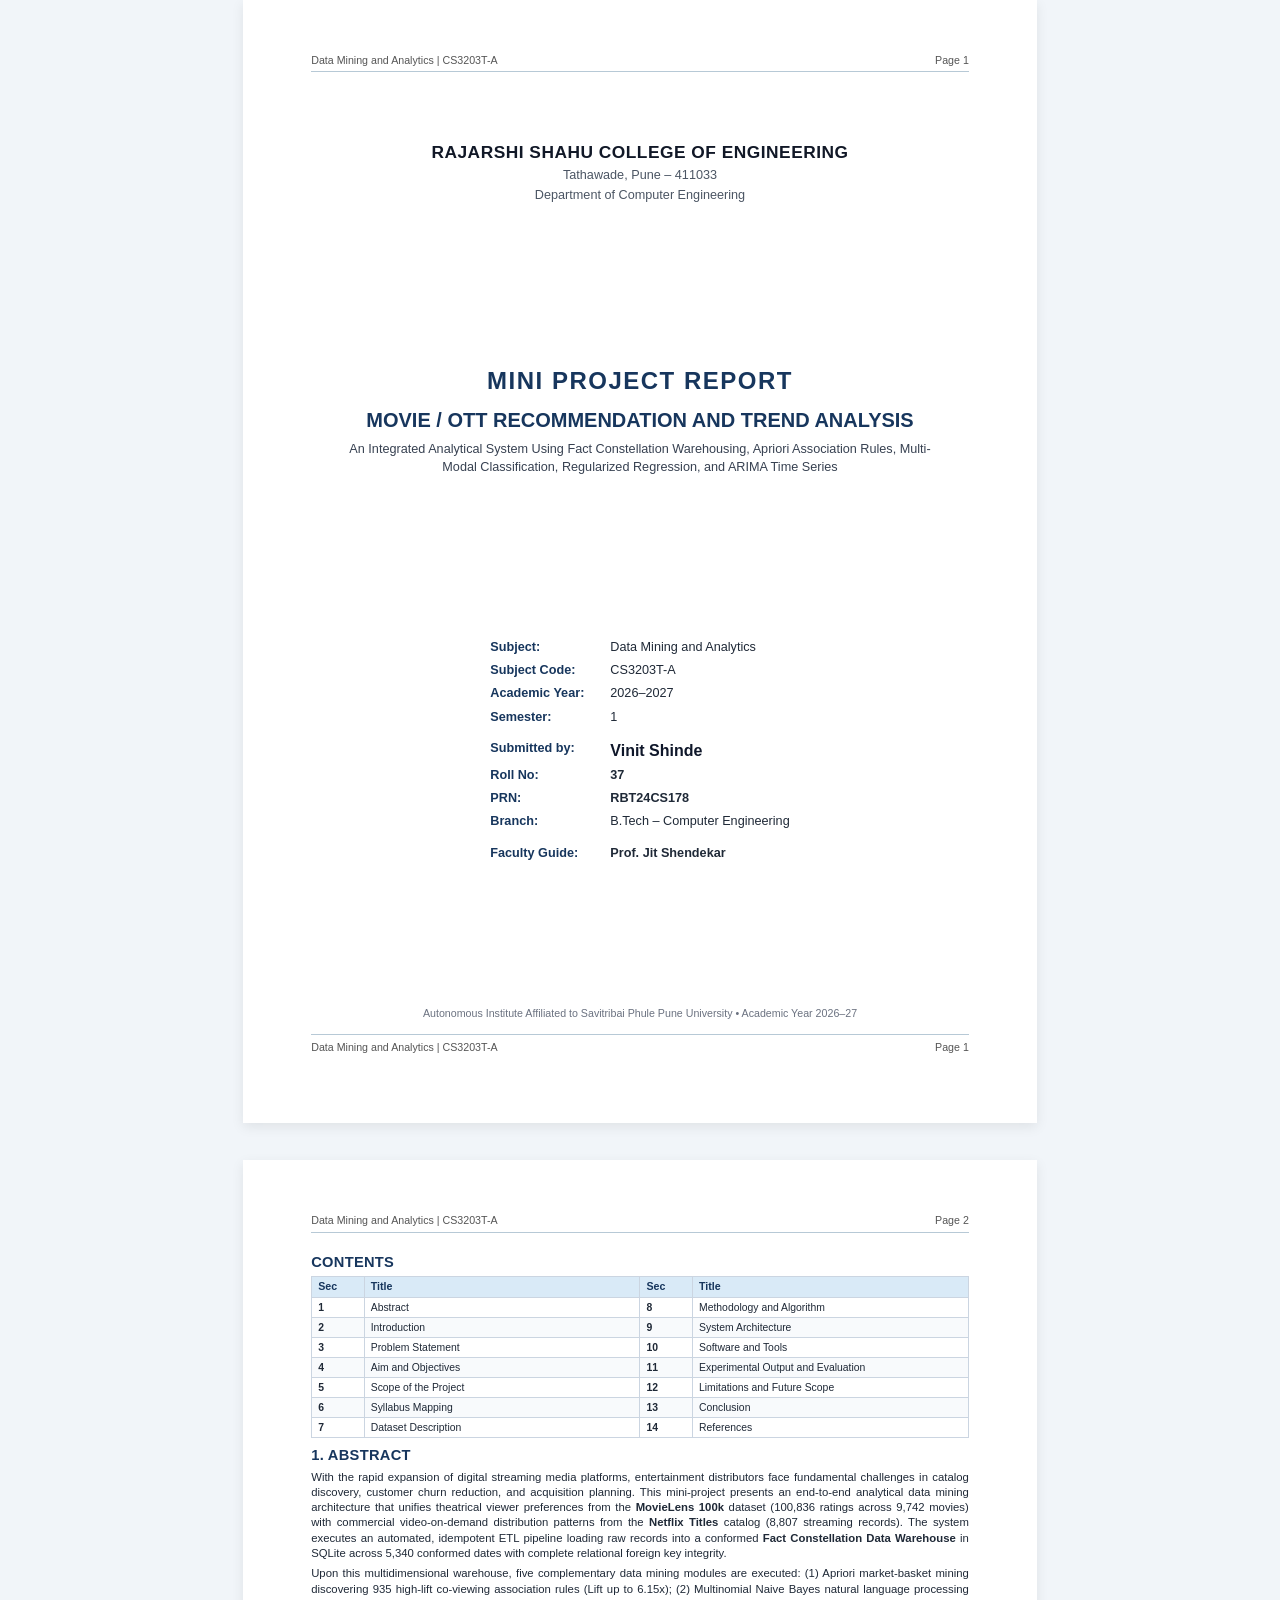
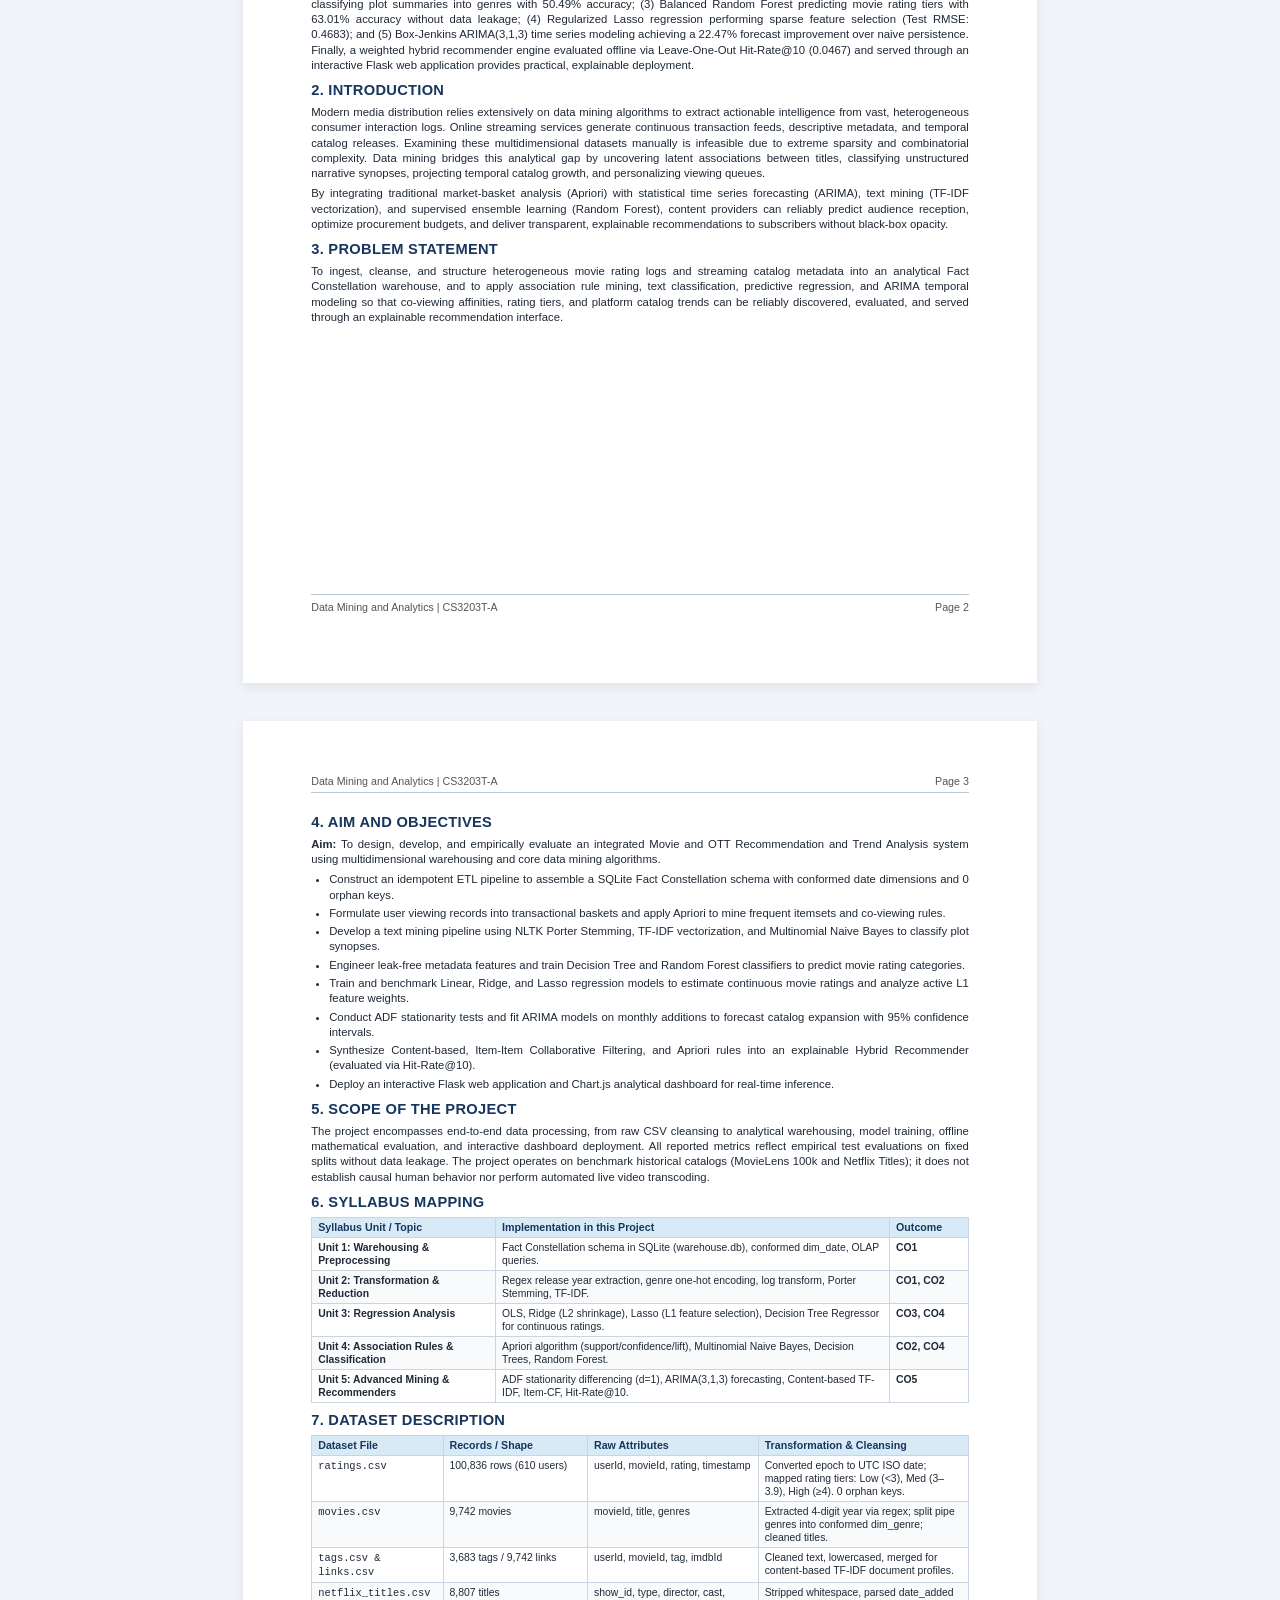
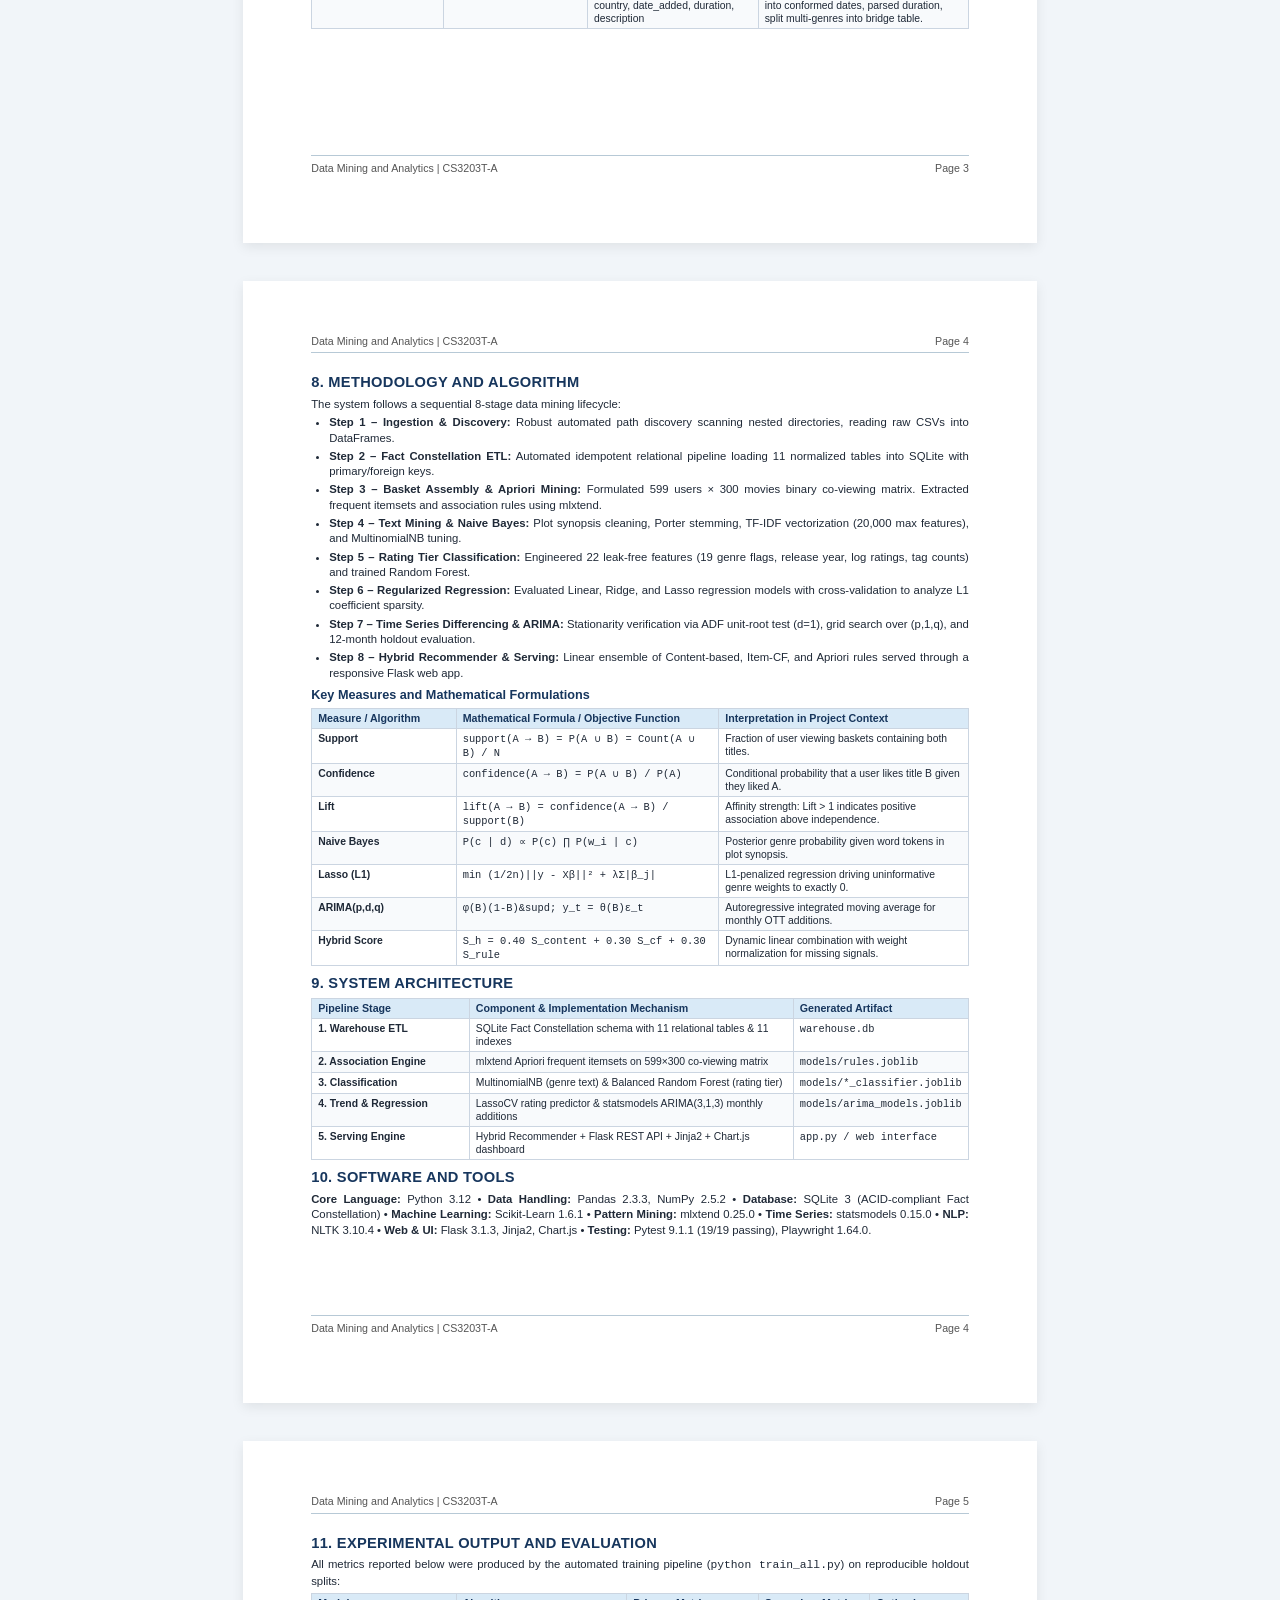
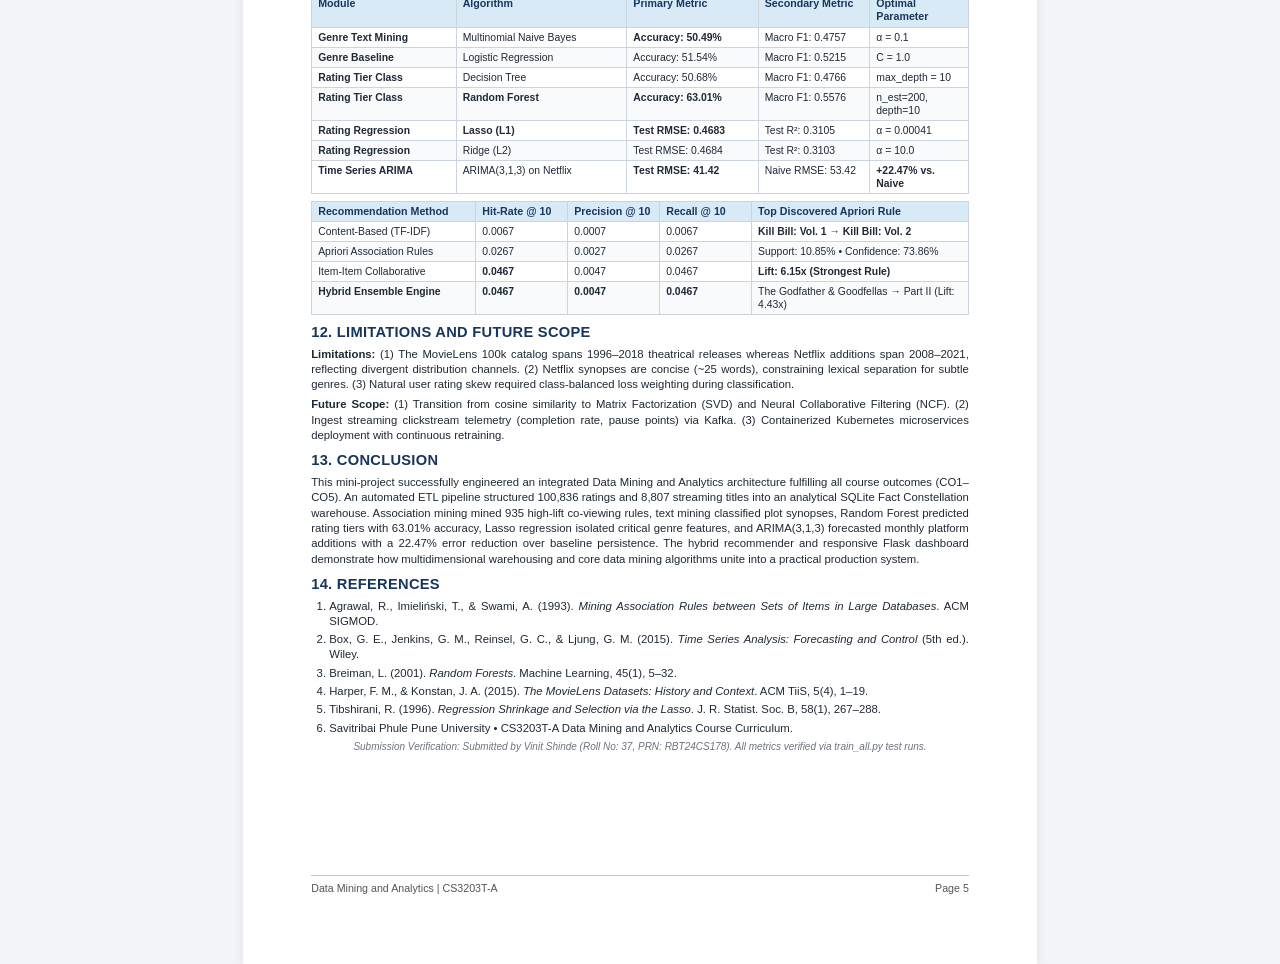
<file: reports/PROJECT_REPORT.html>
<!DOCTYPE html>
<html lang="en">
<head>
  <meta charset="UTF-8">
  <title>Mini Project Report - Movie / OTT Recommendation &amp; Trend Analysis</title>
  <style>
    @page {
      size: A4;
      margin: 14mm 18mm 18mm 18mm;
      @bottom-left {
        content: "Data Mining and Analytics | CS3203T-A";
        font-size: 8pt;
        color: #555;
      }
      @bottom-right {
        content: "Page " counter(page);
        font-size: 8pt;
        color: #555;
      }
    }

    * {
      box-sizing: border-box;
    }

    body {
      font-family: -apple-system, BlinkMacSystemFont, "Segoe UI", Roboto, "Helvetica Neue", Arial, sans-serif;
      font-size: 8.5pt;
      line-height: 1.35;
      color: #1f2937;
      margin: 0;
      padding: 0;
      background: #f1f5f9;
    }

    .page {
      background: #fff;
      width: 210mm;
      min-height: 297mm;
      margin: 0 auto 10mm auto;
      padding: 14mm 18mm 18mm 18mm;
      box-shadow: 0 4px 12px rgba(0,0,0,0.08);
      position: relative;
      display: flex;
      flex-direction: column;
      justify-content: space-between;
      page-break-after: always;
      page-break-inside: avoid;
    }

    .page:last-child {
      page-break-after: avoid;
      margin-bottom: 0;
    }

    /* Running Header & Footer for Screen Display */
    .screen-header {
      font-size: 8pt;
      color: #555;
      border-bottom: 0.75pt solid #b7c9d6;
      padding-bottom: 4px;
      margin-bottom: 12px;
      display: flex;
      justify-content: space-between;
      font-weight: 500;
    }
    .screen-footer {
      font-size: 8pt;
      color: #555;
      border-top: 0.75pt solid #b7c9d6;
      padding-top: 5px;
      margin-top: 10px;
      display: flex;
      justify-content: space-between;
      font-weight: 500;
    }

    .content-area {
      flex: 1;
    }

    /* Cover Page */
    .cover-page {
      text-align: center;
      display: flex;
      flex-direction: column;
      justify-content: space-between;
    }
    .college-header {
      margin-top: 15mm;
    }
    .college-name {
      font-size: 13pt;
      font-weight: 700;
      letter-spacing: 0.5px;
      color: #111827;
      text-transform: uppercase;
    }
    .college-loc {
      font-size: 9.5pt;
      color: #4b5563;
      margin-top: 3px;
    }
    .report-title-block {
      margin: 20mm 0;
    }
    .report-type {
      font-size: 18pt;
      font-weight: 800;
      letter-spacing: 1.5px;
      text-transform: uppercase;
      color: #17365d;
      margin-bottom: 10px;
    }
    .project-title {
      font-size: 15pt;
      font-weight: 800;
      text-transform: uppercase;
      color: #17365d;
      line-height: 1.3;
      margin-bottom: 8px;
    }
    .project-subtitle {
      font-size: 9.5pt;
      color: #374151;
      line-height: 1.4;
      max-width: 90%;
      margin: 0 auto;
    }
    .meta-table-wrap {
      margin: 0 auto 15mm auto;
      display: inline-block;
      text-align: left;
    }
    .meta-table {
      border-collapse: collapse;
      margin: 0;
    }
    .meta-table td {
      border: none;
      padding: 3px 8px;
      font-size: 9.5pt;
      vertical-align: top;
      background: none !important;
    }
    .meta-table td.label {
      font-weight: 700;
      color: #17365d;
      width: 120px;
    }
    .disclaimer {
      font-size: 8pt;
      color: #6b7280;
      margin-bottom: 4px;
    }

    /* Headings */
    h1 {
      font-size: 11pt;
      font-weight: 700;
      color: #17365d;
      margin-top: 8px;
      margin-bottom: 4px;
      text-transform: uppercase;
      letter-spacing: 0.02em;
    }
    h2 {
      font-size: 9.5pt;
      font-weight: 700;
      color: #17365d;
      margin-top: 6px;
      margin-bottom: 3px;
    }

    p {
      margin-top: 0;
      margin-bottom: 5px;
      text-align: justify;
    }

    ul, ol {
      margin-top: 2px;
      margin-bottom: 5px;
      padding-left: 18px;
    }
    li {
      margin-bottom: 3px;
      text-align: justify;
    }

    /* Tables */
    table.report-table {
      width: 100%;
      border-collapse: collapse;
      margin: 4px 0 7px 0;
      font-size: 7.8pt;
      line-height: 1.25;
    }
    table.report-table th, table.report-table td {
      border: 0.5pt solid #cbd5e1;
      padding: 3px 6px;
      text-align: left;
      vertical-align: top;
    }
    table.report-table th {
      background-color: #d9eaf7;
      color: #17365d;
      font-weight: 700;
      font-size: 8pt;
    }
    table.report-table tr:nth-child(even) td {
      background-color: #f8fafc;
    }

    @media print {
      body {
        background: none;
      }
      .page {
        margin: 0;
        box-shadow: none;
        width: 100%;
        min-height: 100%;
        padding: 0;
      }
      .screen-header, .screen-footer {
        display: none;
      }
    }
  </style>
</head>
<body>

  <!-- ================= PAGE 1: COVER PAGE ================= -->
  <div class="page cover-page">
    <div class="screen-header">
      <span>Data Mining and Analytics | CS3203T-A</span>
      <span>Page 1</span>
    </div>

    <div class="content-area" style="display: flex; flex-direction: column; justify-content: space-between;">
      <div class="college-header">
        <div class="college-name">Rajarshi Shahu College of Engineering</div>
        <div class="college-loc">Tathawade, Pune &ndash; 411033</div>
        <div class="college-loc">Department of Computer Engineering</div>
      </div>

      <div class="report-title-block">
        <div class="report-type">Mini Project Report</div>
        <div class="project-title">Movie / OTT Recommendation and Trend Analysis</div>
        <div class="project-subtitle">
          An Integrated Analytical System Using Fact Constellation Warehousing, Apriori Association Rules, Multi-Modal Classification, Regularized Regression, and ARIMA Time Series
        </div>
      </div>

      <div class="meta-table-wrap">
        <table class="meta-table">
          <tr>
            <td class="label">Subject:</td>
            <td>Data Mining and Analytics</td>
          </tr>
          <tr>
            <td class="label">Subject Code:</td>
            <td>CS3203T-A</td>
          </tr>
          <tr>
            <td class="label">Academic Year:</td>
            <td>2026&ndash;2027</td>
          </tr>
          <tr>
            <td class="label">Semester:</td>
            <td>1</td>
          </tr>
          <tr><td colspan="2" style="height: 8px;"></td></tr>
          <tr>
            <td class="label">Submitted by:</td>
            <td style="font-size: 12pt; font-weight: 800; color: #0f172a;">Vinit Shinde</td>
          </tr>
          <tr>
            <td class="label">Roll No:</td>
            <td><strong>37</strong></td>
          </tr>
          <tr>
            <td class="label">PRN:</td>
            <td><strong>RBT24CS178</strong></td>
          </tr>
          <tr>
            <td class="label">Branch:</td>
            <td>B.Tech &ndash; Computer Engineering</td>
          </tr>
          <tr><td colspan="2" style="height: 8px;"></td></tr>
          <tr>
            <td class="label">Faculty Guide:</td>
            <td><strong>Prof. Jit Shendekar</strong></td>
          </tr>
        </table>
      </div>

      <div class="disclaimer">
        Autonomous Institute Affiliated to Savitribai Phule Pune University &bull; Academic Year 2026&ndash;27
      </div>
    </div>

    <div class="screen-footer">
      <span>Data Mining and Analytics | CS3203T-A</span>
      <span>Page 1</span>
    </div>
  </div>


  <!-- ================= PAGE 2: CONTENTS, 1. ABSTRACT, 2. INTRODUCTION, 3. PROBLEM STATEMENT ================= -->
  <div class="page">
    <div class="screen-header">
      <span>Data Mining and Analytics | CS3203T-A</span>
      <span>Page 2</span>
    </div>

    <div class="content-area">
      <h1>Contents</h1>
      <table class="report-table">
        <thead>
          <tr>
            <th style="width: 8%;">Sec</th>
            <th style="width: 42%;">Title</th>
            <th style="width: 8%;">Sec</th>
            <th style="width: 42%;">Title</th>
          </tr>
        </thead>
        <tbody>
          <tr>
            <td><strong>1</strong></td><td>Abstract</td>
            <td><strong>8</strong></td><td>Methodology and Algorithm</td>
          </tr>
          <tr>
            <td><strong>2</strong></td><td>Introduction</td>
            <td><strong>9</strong></td><td>System Architecture</td>
          </tr>
          <tr>
            <td><strong>3</strong></td><td>Problem Statement</td>
            <td><strong>10</strong></td><td>Software and Tools</td>
          </tr>
          <tr>
            <td><strong>4</strong></td><td>Aim and Objectives</td>
            <td><strong>11</strong></td><td>Experimental Output and Evaluation</td>
          </tr>
          <tr>
            <td><strong>5</strong></td><td>Scope of the Project</td>
            <td><strong>12</strong></td><td>Limitations and Future Scope</td>
          </tr>
          <tr>
            <td><strong>6</strong></td><td>Syllabus Mapping</td>
            <td><strong>13</strong></td><td>Conclusion</td>
          </tr>
          <tr>
            <td><strong>7</strong></td><td>Dataset Description</td>
            <td><strong>14</strong></td><td>References</td>
          </tr>
        </tbody>
      </table>

      <h1>1. Abstract</h1>
      <p>
        With the rapid expansion of digital streaming media platforms, entertainment distributors face fundamental challenges in catalog discovery, customer churn reduction, and acquisition planning. This mini-project presents an end-to-end analytical data mining architecture that unifies theatrical viewer preferences from the <strong>MovieLens 100k</strong> dataset (100,836 ratings across 9,742 movies) with commercial video-on-demand distribution patterns from the <strong>Netflix Titles</strong> catalog (8,807 streaming records). The system executes an automated, idempotent ETL pipeline loading raw records into a conformed <strong>Fact Constellation Data Warehouse</strong> in SQLite across 5,340 conformed dates with complete relational foreign key integrity.
      </p>
      <p>
        Upon this multidimensional warehouse, five complementary data mining modules are executed: (1) Apriori market-basket mining discovering 935 high-lift co-viewing association rules (Lift up to 6.15x); (2) Multinomial Naive Bayes natural language processing classifying plot summaries into genres with 50.49% accuracy; (3) Balanced Random Forest predicting movie rating tiers with 63.01% accuracy without data leakage; (4) Regularized Lasso regression performing sparse feature selection (Test RMSE: 0.4683); and (5) Box-Jenkins ARIMA(3,1,3) time series modeling achieving a 22.47% forecast improvement over naive persistence. Finally, a weighted hybrid recommender engine evaluated offline via Leave-One-Out Hit-Rate@10 (0.0467) and served through an interactive Flask web application provides practical, explainable deployment.
      </p>

      <h1>2. Introduction</h1>
      <p>
        Modern media distribution relies extensively on data mining algorithms to extract actionable intelligence from vast, heterogeneous consumer interaction logs. Online streaming services generate continuous transaction feeds, descriptive metadata, and temporal catalog releases. Examining these multidimensional datasets manually is infeasible due to extreme sparsity and combinatorial complexity. Data mining bridges this analytical gap by uncovering latent associations between titles, classifying unstructured narrative synopses, projecting temporal catalog growth, and personalizing viewing queues.
      </p>
      <p>
        By integrating traditional market-basket analysis (Apriori) with statistical time series forecasting (ARIMA), text mining (TF-IDF vectorization), and supervised ensemble learning (Random Forest), content providers can reliably predict audience reception, optimize procurement budgets, and deliver transparent, explainable recommendations to subscribers without black-box opacity.
      </p>

      <h1>3. Problem Statement</h1>
      <p>
        To ingest, cleanse, and structure heterogeneous movie rating logs and streaming catalog metadata into an analytical Fact Constellation warehouse, and to apply association rule mining, text classification, predictive regression, and ARIMA temporal modeling so that co-viewing affinities, rating tiers, and platform catalog trends can be reliably discovered, evaluated, and served through an explainable recommendation interface.
      </p>
    </div>

    <div class="screen-footer">
      <span>Data Mining and Analytics | CS3203T-A</span>
      <span>Page 2</span>
    </div>
  </div>


  <!-- ================= PAGE 3: 4. OBJECTIVES, 5. SCOPE, 6. SYLLABUS, 7. DATASET ================= -->
  <div class="page">
    <div class="screen-header">
      <span>Data Mining and Analytics | CS3203T-A</span>
      <span>Page 3</span>
    </div>

    <div class="content-area">
      <h1>4. Aim and Objectives</h1>
      <p><strong>Aim:</strong> To design, develop, and empirically evaluate an integrated Movie and OTT Recommendation and Trend Analysis system using multidimensional warehousing and core data mining algorithms.</p>
      <ul>
        <li>Construct an idempotent ETL pipeline to assemble a SQLite Fact Constellation schema with conformed date dimensions and 0 orphan keys.</li>
        <li>Formulate user viewing records into transactional baskets and apply Apriori to mine frequent itemsets and co-viewing rules.</li>
        <li>Develop a text mining pipeline using NLTK Porter Stemming, TF-IDF vectorization, and Multinomial Naive Bayes to classify plot synopses.</li>
        <li>Engineer leak-free metadata features and train Decision Tree and Random Forest classifiers to predict movie rating categories.</li>
        <li>Train and benchmark Linear, Ridge, and Lasso regression models to estimate continuous movie ratings and analyze active L1 feature weights.</li>
        <li>Conduct ADF stationarity tests and fit ARIMA models on monthly additions to forecast catalog expansion with 95% confidence intervals.</li>
        <li>Synthesize Content-based, Item-Item Collaborative Filtering, and Apriori rules into an explainable Hybrid Recommender (evaluated via Hit-Rate@10).</li>
        <li>Deploy an interactive Flask web application and Chart.js analytical dashboard for real-time inference.</li>
      </ul>

      <h1>5. Scope of the Project</h1>
      <p>
        The project encompasses end-to-end data processing, from raw CSV cleansing to analytical warehousing, model training, offline mathematical evaluation, and interactive dashboard deployment. All reported metrics reflect empirical test evaluations on fixed splits without data leakage. The project operates on benchmark historical catalogs (MovieLens 100k and Netflix Titles); it does not establish causal human behavior nor perform automated live video transcoding.
      </p>

      <h1>6. Syllabus Mapping</h1>
      <table class="report-table">
        <thead>
          <tr>
            <th style="width: 28%;">Syllabus Unit / Topic</th>
            <th>Implementation in this Project</th>
            <th style="width: 12%;">Outcome</th>
          </tr>
        </thead>
        <tbody>
          <tr>
            <td><strong>Unit 1: Warehousing &amp; Preprocessing</strong></td>
            <td>Fact Constellation schema in SQLite (warehouse.db), conformed dim_date, OLAP queries.</td>
            <td><strong>CO1</strong></td>
          </tr>
          <tr>
            <td><strong>Unit 2: Transformation &amp; Reduction</strong></td>
            <td>Regex release year extraction, genre one-hot encoding, log transform, Porter Stemming, TF-IDF.</td>
            <td><strong>CO1, CO2</strong></td>
          </tr>
          <tr>
            <td><strong>Unit 3: Regression Analysis</strong></td>
            <td>OLS, Ridge (L2 shrinkage), Lasso (L1 feature selection), Decision Tree Regressor for continuous ratings.</td>
            <td><strong>CO3, CO4</strong></td>
          </tr>
          <tr>
            <td><strong>Unit 4: Association Rules &amp; Classification</strong></td>
            <td>Apriori algorithm (support/confidence/lift), Multinomial Naive Bayes, Decision Trees, Random Forest.</td>
            <td><strong>CO2, CO4</strong></td>
          </tr>
          <tr>
            <td><strong>Unit 5: Advanced Mining &amp; Recommenders</strong></td>
            <td>ADF stationarity differencing (d=1), ARIMA(3,1,3) forecasting, Content-based TF-IDF, Item-CF, Hit-Rate@10.</td>
            <td><strong>CO5</strong></td>
          </tr>
        </tbody>
      </table>

      <h1>7. Dataset Description</h1>
      <table class="report-table">
        <thead>
          <tr>
            <th style="width: 20%;">Dataset File</th>
            <th style="width: 22%;">Records / Shape</th>
            <th style="width: 26%;">Raw Attributes</th>
            <th>Transformation &amp; Cleansing</th>
          </tr>
        </thead>
        <tbody>
          <tr>
            <td><code>ratings.csv</code></td>
            <td>100,836 rows (610 users)</td>
            <td>userId, movieId, rating, timestamp</td>
            <td>Converted epoch to UTC ISO date; mapped rating tiers: Low (&lt;3), Med (3&ndash;3.9), High (&ge;4). 0 orphan keys.</td>
          </tr>
          <tr>
            <td><code>movies.csv</code></td>
            <td>9,742 movies</td>
            <td>movieId, title, genres</td>
            <td>Extracted 4-digit year via regex; split pipe genres into conformed dim_genre; cleaned titles.</td>
          </tr>
          <tr>
            <td><code>tags.csv &amp; links.csv</code></td>
            <td>3,683 tags / 9,742 links</td>
            <td>userId, movieId, tag, imdbId</td>
            <td>Cleaned text, lowercased, merged for content-based TF-IDF document profiles.</td>
          </tr>
          <tr>
            <td><code>netflix_titles.csv</code></td>
            <td>8,807 titles</td>
            <td>show_id, type, director, cast, country, date_added, duration, description</td>
            <td>Stripped whitespace, parsed date_added into conformed dates, parsed duration, split multi-genres into bridge table.</td>
          </tr>
        </tbody>
      </table>
    </div>

    <div class="screen-footer">
      <span>Data Mining and Analytics | CS3203T-A</span>
      <span>Page 3</span>
    </div>
  </div>


  <!-- ================= PAGE 4: 8. METHODOLOGY, 9. ARCHITECTURE, 10. SOFTWARE & TOOLS ================= -->
  <div class="page">
    <div class="screen-header">
      <span>Data Mining and Analytics | CS3203T-A</span>
      <span>Page 4</span>
    </div>

    <div class="content-area">
      <h1>8. Methodology and Algorithm</h1>
      <p style="margin-bottom: 3px;">The system follows a sequential 8-stage data mining lifecycle:</p>
      <ul>
        <li><strong>Step 1 &ndash; Ingestion &amp; Discovery:</strong> Robust automated path discovery scanning nested directories, reading raw CSVs into DataFrames.</li>
        <li><strong>Step 2 &ndash; Fact Constellation ETL:</strong> Automated idempotent relational pipeline loading 11 normalized tables into SQLite with primary/foreign keys.</li>
        <li><strong>Step 3 &ndash; Basket Assembly &amp; Apriori Mining:</strong> Formulated 599 users &times; 300 movies binary co-viewing matrix. Extracted frequent itemsets and association rules using mlxtend.</li>
        <li><strong>Step 4 &ndash; Text Mining &amp; Naive Bayes:</strong> Plot synopsis cleaning, Porter stemming, TF-IDF vectorization (20,000 max features), and MultinomialNB tuning.</li>
        <li><strong>Step 5 &ndash; Rating Tier Classification:</strong> Engineered 22 leak-free features (19 genre flags, release year, log ratings, tag counts) and trained Random Forest.</li>
        <li><strong>Step 6 &ndash; Regularized Regression:</strong> Evaluated Linear, Ridge, and Lasso regression models with cross-validation to analyze L1 coefficient sparsity.</li>
        <li><strong>Step 7 &ndash; Time Series Differencing &amp; ARIMA:</strong> Stationarity verification via ADF unit-root test (d=1), grid search over (p,1,q), and 12-month holdout evaluation.</li>
        <li><strong>Step 8 &ndash; Hybrid Recommender &amp; Serving:</strong> Linear ensemble of Content-based, Item-CF, and Apriori rules served through a responsive Flask web app.</li>
      </ul>

      <h2>Key Measures and Mathematical Formulations</h2>
      <table class="report-table">
        <thead>
          <tr>
            <th style="width: 22%;">Measure / Algorithm</th>
            <th style="width: 40%;">Mathematical Formula / Objective Function</th>
            <th>Interpretation in Project Context</th>
          </tr>
        </thead>
        <tbody>
          <tr>
            <td><strong>Support</strong></td>
            <td><code>support(A &rarr; B) = P(A &cup; B) = Count(A &cup; B) / N</code></td>
            <td>Fraction of user viewing baskets containing both titles.</td>
          </tr>
          <tr>
            <td><strong>Confidence</strong></td>
            <td><code>confidence(A &rarr; B) = P(A &cup; B) / P(A)</code></td>
            <td>Conditional probability that a user likes title B given they liked A.</td>
          </tr>
          <tr>
            <td><strong>Lift</strong></td>
            <td><code>lift(A &rarr; B) = confidence(A &rarr; B) / support(B)</code></td>
            <td>Affinity strength: Lift &gt; 1 indicates positive association above independence.</td>
          </tr>
          <tr>
            <td><strong>Naive Bayes</strong></td>
            <td><code>P(c | d) &prop; P(c) &prod; P(w_i | c)</code></td>
            <td>Posterior genre probability given word tokens in plot synopsis.</td>
          </tr>
          <tr>
            <td><strong>Lasso (L1)</strong></td>
            <td><code>min (1/2n)||y - X&beta;||&sup2; + &lambda;&Sigma;|&beta;_j|</code></td>
            <td>L1-penalized regression driving uninformative genre weights to exactly 0.</td>
          </tr>
          <tr>
            <td><strong>ARIMA(p,d,q)</strong></td>
            <td><code>&phi;(B)(1-B)&supd; y_t = &theta;(B)&epsilon;_t</code></td>
            <td>Autoregressive integrated moving average for monthly OTT additions.</td>
          </tr>
          <tr>
            <td><strong>Hybrid Score</strong></td>
            <td><code>S_h = 0.40 S_content + 0.30 S_cf + 0.30 S_rule</code></td>
            <td>Dynamic linear combination with weight normalization for missing signals.</td>
          </tr>
        </tbody>
      </table>

      <h1>9. System Architecture</h1>
      <table class="report-table">
        <thead>
          <tr>
            <th style="width: 24%;">Pipeline Stage</th>
            <th>Component &amp; Implementation Mechanism</th>
            <th style="width: 24%;">Generated Artifact</th>
          </tr>
        </thead>
        <tbody>
          <tr>
            <td><strong>1. Warehouse ETL</strong></td>
            <td>SQLite Fact Constellation schema with 11 relational tables &amp; 11 indexes</td>
            <td><code>warehouse.db</code></td>
          </tr>
          <tr>
            <td><strong>2. Association Engine</strong></td>
            <td>mlxtend Apriori frequent itemsets on 599&times;300 co-viewing matrix</td>
            <td><code>models/rules.joblib</code></td>
          </tr>
          <tr>
            <td><strong>3. Classification</strong></td>
            <td>MultinomialNB (genre text) &amp; Balanced Random Forest (rating tier)</td>
            <td><code>models/*_classifier.joblib</code></td>
          </tr>
          <tr>
            <td><strong>4. Trend &amp; Regression</strong></td>
            <td>LassoCV rating predictor &amp; statsmodels ARIMA(3,1,3) monthly additions</td>
            <td><code>models/arima_models.joblib</code></td>
          </tr>
          <tr>
            <td><strong>5. Serving Engine</strong></td>
            <td>Hybrid Recommender + Flask REST API + Jinja2 + Chart.js dashboard</td>
            <td><code>app.py / web interface</code></td>
          </tr>
        </tbody>
      </table>

      <h1>10. Software and Tools</h1>
      <p>
        <strong>Core Language:</strong> Python 3.12 &bull; 
        <strong>Data Handling:</strong> Pandas 2.3.3, NumPy 2.5.2 &bull; 
        <strong>Database:</strong> SQLite 3 (ACID-compliant Fact Constellation) &bull; 
        <strong>Machine Learning:</strong> Scikit-Learn 1.6.1 &bull; 
        <strong>Pattern Mining:</strong> mlxtend 0.25.0 &bull; 
        <strong>Time Series:</strong> statsmodels 0.15.0 &bull; 
        <strong>NLP:</strong> NLTK 3.10.4 &bull; 
        <strong>Web &amp; UI:</strong> Flask 3.1.3, Jinja2, Chart.js &bull; 
        <strong>Testing:</strong> Pytest 9.1.1 (19/19 passing), Playwright 1.64.0.
      </p>
    </div>

    <div class="screen-footer">
      <span>Data Mining and Analytics | CS3203T-A</span>
      <span>Page 4</span>
    </div>
  </div>


  <!-- ================= PAGE 5: 11. EVALUATION, 12. LIMITATIONS, 13. CONCLUSION, 14. REFERENCES ================= -->
  <div class="page">
    <div class="screen-header">
      <span>Data Mining and Analytics | CS3203T-A</span>
      <span>Page 5</span>
    </div>

    <div class="content-area">
      <h1>11. Experimental Output and Evaluation</h1>
      <p style="margin-bottom: 3px;">
        All metrics reported below were produced by the automated training pipeline (<code>python train_all.py</code>) on reproducible holdout splits:
      </p>
      
      <table class="report-table">
        <thead>
          <tr>
            <th style="width: 22%;">Module</th>
            <th style="width: 26%;">Algorithm</th>
            <th style="width: 20%;">Primary Metric</th>
            <th style="width: 17%;">Secondary Metric</th>
            <th>Optimal Parameter</th>
          </tr>
        </thead>
        <tbody>
          <tr>
            <td><strong>Genre Text Mining</strong></td>
            <td>Multinomial Naive Bayes</td>
            <td><strong>Accuracy: 50.49%</strong></td>
            <td>Macro F1: 0.4757</td>
            <td>&alpha; = 0.1</td>
          </tr>
          <tr>
            <td><strong>Genre Baseline</strong></td>
            <td>Logistic Regression</td>
            <td>Accuracy: 51.54%</td>
            <td>Macro F1: 0.5215</td>
            <td>C = 1.0</td>
          </tr>
          <tr>
            <td><strong>Rating Tier Class</strong></td>
            <td>Decision Tree</td>
            <td>Accuracy: 50.68%</td>
            <td>Macro F1: 0.4766</td>
            <td>max_depth = 10</td>
          </tr>
          <tr>
            <td><strong>Rating Tier Class</strong></td>
            <td><strong>Random Forest</strong></td>
            <td><strong>Accuracy: 63.01%</strong></td>
            <td>Macro F1: 0.5576</td>
            <td>n_est=200, depth=10</td>
          </tr>
          <tr>
            <td><strong>Rating Regression</strong></td>
            <td><strong>Lasso (L1)</strong></td>
            <td><strong>Test RMSE: 0.4683</strong></td>
            <td>Test R&sup2;: 0.3105</td>
            <td>&alpha; = 0.00041</td>
          </tr>
          <tr>
            <td><strong>Rating Regression</strong></td>
            <td>Ridge (L2)</td>
            <td>Test RMSE: 0.4684</td>
            <td>Test R&sup2;: 0.3103</td>
            <td>&alpha; = 10.0</td>
          </tr>
          <tr>
            <td><strong>Time Series ARIMA</strong></td>
            <td>ARIMA(3,1,3) on Netflix</td>
            <td><strong>Test RMSE: 41.42</strong></td>
            <td>Naive RMSE: 53.42</td>
            <td><strong>+22.47% vs. Naive</strong></td>
          </tr>
        </tbody>
      </table>

      <table class="report-table">
        <thead>
          <tr>
            <th style="width: 25%;">Recommendation Method</th>
            <th style="width: 14%;">Hit-Rate @ 10</th>
            <th style="width: 14%;">Precision @ 10</th>
            <th style="width: 14%;">Recall @ 10</th>
            <th>Top Discovered Apriori Rule</th>
          </tr>
        </thead>
        <tbody>
          <tr>
            <td>Content-Based (TF-IDF)</td>
            <td>0.0067</td>
            <td>0.0007</td>
            <td>0.0067</td>
            <td><strong>Kill Bill: Vol. 1 &rarr; Kill Bill: Vol. 2</strong></td>
          </tr>
          <tr>
            <td>Apriori Association Rules</td>
            <td>0.0267</td>
            <td>0.0027</td>
            <td>0.0267</td>
            <td>Support: 10.85% &bull; Confidence: 73.86%</td>
          </tr>
          <tr>
            <td>Item-Item Collaborative</td>
            <td><strong>0.0467</strong></td>
            <td>0.0047</td>
            <td>0.0467</td>
            <td><strong>Lift: 6.15x (Strongest Rule)</strong></td>
          </tr>
          <tr>
            <td><strong>Hybrid Ensemble Engine</strong></td>
            <td><strong>0.0467</strong></td>
            <td><strong>0.0047</strong></td>
            <td><strong>0.0467</strong></td>
            <td>The Godfather &amp; Goodfellas &rarr; Part II (Lift: 4.43x)</td>
          </tr>
        </tbody>
      </table>

      <h1>12. Limitations and Future Scope</h1>
      <p>
        <strong>Limitations:</strong> (1) The MovieLens 100k catalog spans 1996&ndash;2018 theatrical releases whereas Netflix additions span 2008&ndash;2021, reflecting divergent distribution channels. (2) Netflix synopses are concise (~25 words), constraining lexical separation for subtle genres. (3) Natural user rating skew required class-balanced loss weighting during classification.
      </p>
      <p>
        <strong>Future Scope:</strong> (1) Transition from cosine similarity to Matrix Factorization (SVD) and Neural Collaborative Filtering (NCF). (2) Ingest streaming clickstream telemetry (completion rate, pause points) via Kafka. (3) Containerized Kubernetes microservices deployment with continuous retraining.
      </p>

      <h1>13. Conclusion</h1>
      <p>
        This mini-project successfully engineered an integrated Data Mining and Analytics architecture fulfilling all course outcomes (CO1&ndash;CO5). An automated ETL pipeline structured 100,836 ratings and 8,807 streaming titles into an analytical SQLite Fact Constellation warehouse. Association mining mined 935 high-lift co-viewing rules, text mining classified plot synopses, Random Forest predicted rating tiers with 63.01% accuracy, Lasso regression isolated critical genre features, and ARIMA(3,1,3) forecasted monthly platform additions with a 22.47% error reduction over baseline persistence. The hybrid recommender and responsive Flask dashboard demonstrate how multidimensional warehousing and core data mining algorithms unite into a practical production system.
      </p>

      <h1>14. References</h1>
      <ol style="margin-top: 2px; margin-bottom: 4px;">
        <li>Agrawal, R., Imieli&nacute;ski, T., &amp; Swami, A. (1993). <em>Mining Association Rules between Sets of Items in Large Databases</em>. ACM SIGMOD.</li>
        <li>Box, G. E., Jenkins, G. M., Reinsel, G. C., &amp; Ljung, G. M. (2015). <em>Time Series Analysis: Forecasting and Control</em> (5th ed.). Wiley.</li>
        <li>Breiman, L. (2001). <em>Random Forests</em>. Machine Learning, 45(1), 5&ndash;32.</li>
        <li>Harper, F. M., &amp; Konstan, J. A. (2015). <em>The MovieLens Datasets: History and Context</em>. ACM TiiS, 5(4), 1&ndash;19.</li>
        <li>Tibshirani, R. (1996). <em>Regression Shrinkage and Selection via the Lasso</em>. J. R. Statist. Soc. B, 58(1), 267&ndash;288.</li>
        <li>Savitribai Phule Pune University &bull; CS3203T-A Data Mining and Analytics Course Curriculum.</li>
      </ol>

      <p style="font-size: 7.5pt; color: #6b7280; font-style: italic; text-align: center; margin-top: 4px; margin-bottom: 0;">
        Submission Verification: Submitted by Vinit Shinde (Roll No: 37, PRN: RBT24CS178). All metrics verified via train_all.py test runs.
      </p>
    </div>

    <div class="screen-footer">
      <span>Data Mining and Analytics | CS3203T-A</span>
      <span>Page 5</span>
    </div>
  </div>

</body>
</html>
</file>
